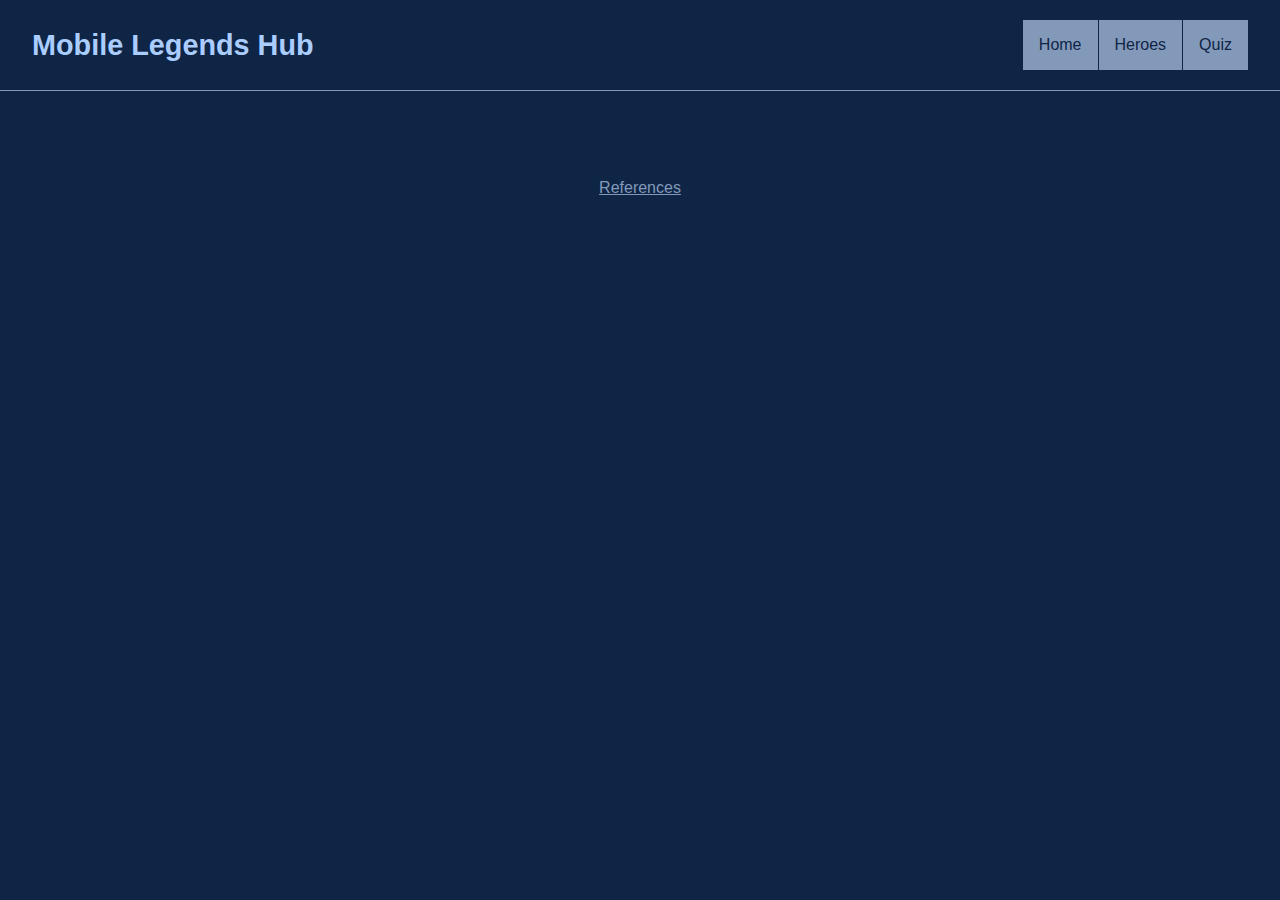
<file: project/index.html>
<!DOCTYPE html>
<html lang="en">
<head>
    <meta charset="UTF-8">
    <meta name="viewport" content="width=device-width, initial-scale=1.0">
    <title>Mobile Legends Hub</title>
    <link rel="stylesheet" href="styles/style.css">
    <script src="scripts/index.js" defer></script>
</head>
<body>
    <header>
        <h1>Mobile Legends Hub</h1>
        <nav>
            <a href="#">Home</a>
            <a href="heroes.html">Heroes</a>
            <a href="quiz.html">Quiz</a>
        </nav>
    </header>
    <main>
        <section class="heroe">
            
        </section>
        <section class="roles">
            
        </section>
    </main>
    <footer>
        <a href="references.html">References</a>
    </footer>
</body>
</html>
</file>
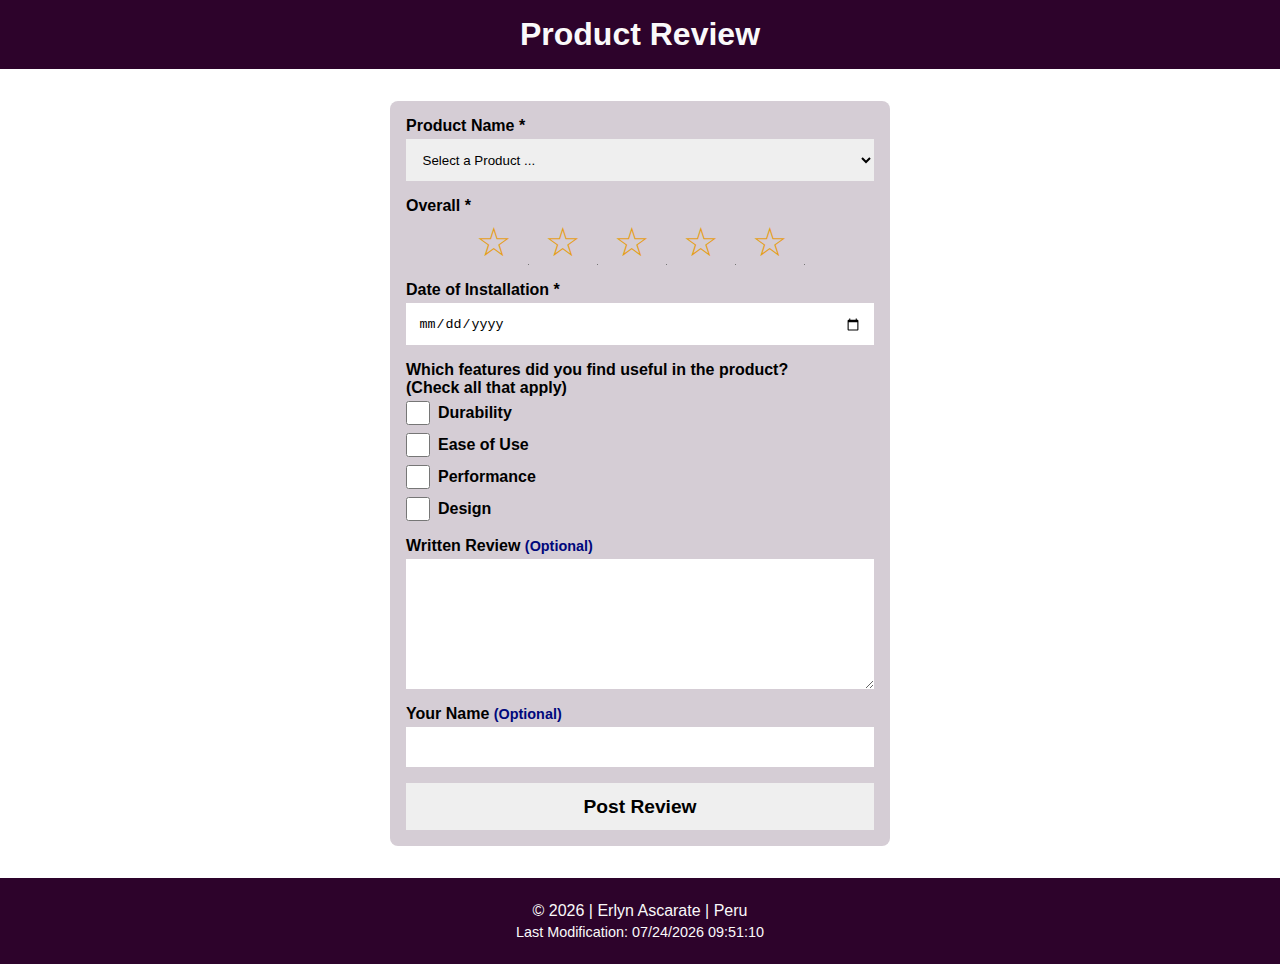
<file: form.html>
<!DOCTYPE html>
<html lang="en">
<head>
    <meta charset="UTF-8">
    <meta name="viewport" content="width=device-width, initial-scale=1.0">
    <title>Product Review</title>
    <meta name="description"
        content="This page contains a form that submits a product review and saves how many times it was submited using local storage">
    <meta name="author" content="Erlyn Ascarate">
    <link rel="stylesheet" href="styles/form.css">
    <script src="scripts/form.js" defer></script>
    <script src="scripts/getdates.js" defer></script>
</head>
<body>
    <header>
        <h1>Product Review</h1>
    </header>
    <main>
        <form action="review.html" method="get">
            <label class="subtitle" for="product-name">Product Name *</label>
            <select name="product-name" id="product-name" required>
                <option value="" disabled selected>Select a Product ...</option>
            </select>

            <div class="subtitle">Overall *</div>
            <div class="radios">
                <input type="radio" name="rating" id="start-5" value="5" required>
                <label for="start-5"><span class="sr-only">5 stars</span></label>
                <input type="radio" name="rating" id="start-4" value="4" required>
                <label for="start-4"><span class="sr-only">4 stars</span></label>
                <input type="radio" name="rating" id="start-3" value="3" required>
                <label for="start-3"><span class="sr-only">3 stars</span></label>
                <input type="radio" name="rating" id="start-2" value="2" required>
                <label for="start-2"><span class="sr-only">2 stars</span></label>
                <input type="radio" name="rating" id="start-1" value="1" required>
                <label for="start-1"><span class="sr-only">1 star</span></label>
            </div>

            <label class="subtitle" for="date">Date of Installation *</label>
            <input type="date" name="date" id="date" required>

            <div class="subtitle">
                <p>Which features did you find useful in the product?</p>
                <p>(Check all that apply)</p>
            </div>
            <div class="checkboxes">
                <label for="durability">
                    <input type="checkbox" name="features" id="durability" value="yes">
                    Durability
                </label>
                <label for="ease-of-use">
                    <input type="checkbox" name="features" id="ease-of-use" value="yes">
                    Ease of Use
                </label>
                <label for="performance">
                    <input type="checkbox" name="features" id="performance" value="yes">
                    Performance
                </label>
                <label for="design">
                    <input type="checkbox" name="features" id="design" value="yes">
                    Design
                </label>
            </div>

            <label class="subtitle" for="review">
                Written Review
                <span>(Optional)</span>
            </label>
            <textarea name="review" id="review" rows="7"></textarea>

            <label class="subtitle" for="name">
                Your Name
                <span>(Optional)</span>
            </label>
            <input type="text" name="name" id="name">

            <input class="submit" type="submit" value="Post Review">
        </form>
    </main>
    <footer>
        <p>&copy; <span id="currentyear"></span> | Erlyn Ascarate | Peru</p>
        <p id="lastModified"></p>
    </footer>
</body>
</html>
</file>
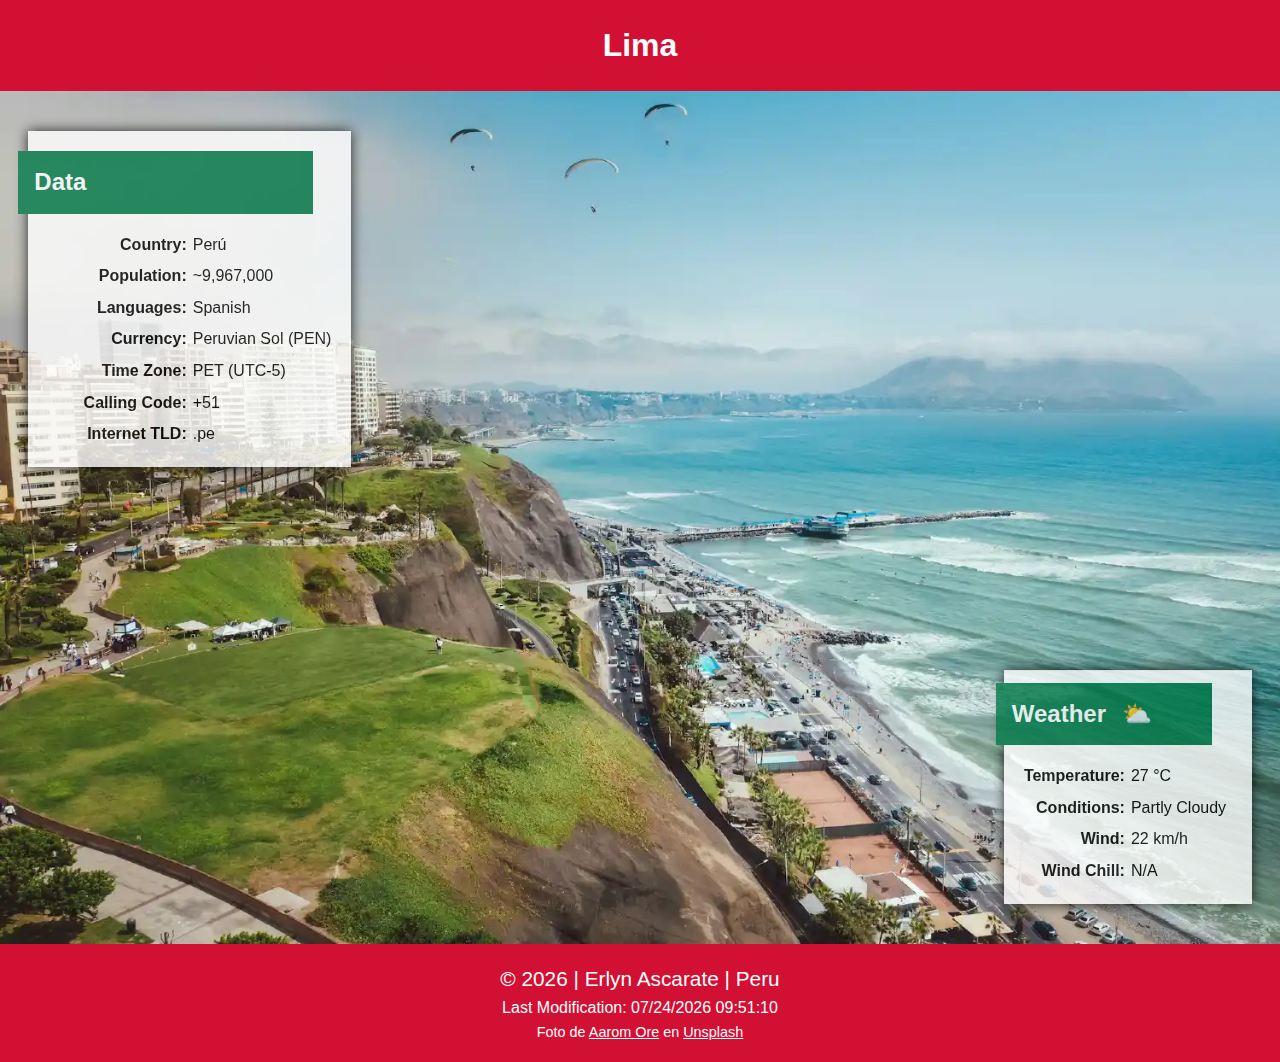
<file: place.html>
<!DOCTYPE html>
<html lang="en">
<head>
    <meta charset="UTF-8">
    <meta name="viewport" content="width=device-width, initial-scale=1.0">
    <title>Lima, Peru | Weather</title>
    <meta name="description" content="Explore Lima, Peru: essential facts including population, capital city details, language, currency, time zone, and current weather conditions.">
    <meta name="author" content="Erlyn Ascarate">
    <link rel="stylesheet" href="styles/place.css">
    <script src="scripts/place.js" defer></script>
    <script src="scripts/getdates.js" defer></script>
</head>
<body>
    <header>
        <h1>Lima</h1>
    </header>
    <main>
        <picture>
            <source media="(min-width: 1000px)" srcset="images/lima-large.webp">
            <source media="(min-width: 500px)" srcset="images/lima-medium.webp">
            <img class="hero" src="images/lima-small.webp" alt="Lima">
        </picture>
        <section class="cards">
            <div class="card">
                <h2 class="card__title">Data</h2>
                <strong>Country:</strong> Perú
                <strong>Population:</strong> ~9,967,000
                <strong>Languages:</strong> Spanish
                <strong>Currency:</strong> Peruvian Sol (PEN)
                <strong>Time Zone:</strong> PET (UTC-5)
                <strong>Calling Code:</strong> +51
                <strong>Internet TLD:</strong> .pe
            </div>
            <div class="card">
                <h2 id="weather-title" class="card__title">Weather</h2>
                <img class="card__img" src="images/weather.svg" alt="Weather Icon">
                <strong>Temperature:</strong> <span id="temperature"></span>
                <strong>Conditions:</strong> Partly Cloudy
                <strong>Wind:</strong> <span id="wind"></span>
                <strong>Wind Chill:</strong> <span id="windChill"></span>
            </div>
        </section>
    </main>
    <footer class="footer">
        <p class="footer__p">&copy; <span id="currentyear"></span> | Erlyn Ascarate | Peru</p>
        <p class="footer__p" id="lastModified"></p>
        <p class="footer__p">Foto de <a href="https://unsplash.com/es/@creatorsproduce?utm_source=unsplash&utm_medium=referral&utm_content=creditCopyText">Aarom Ore</a> en <a href="https://unsplash.com/es/fotos/ciudad-en-la-isla-durante-el-dia-Yrqyn1Gb80k?utm_source=unsplash&utm_medium=referral&utm_content=creditCopyText">Unsplash</a></p>
    </footer>
</body>
</html>
</file>
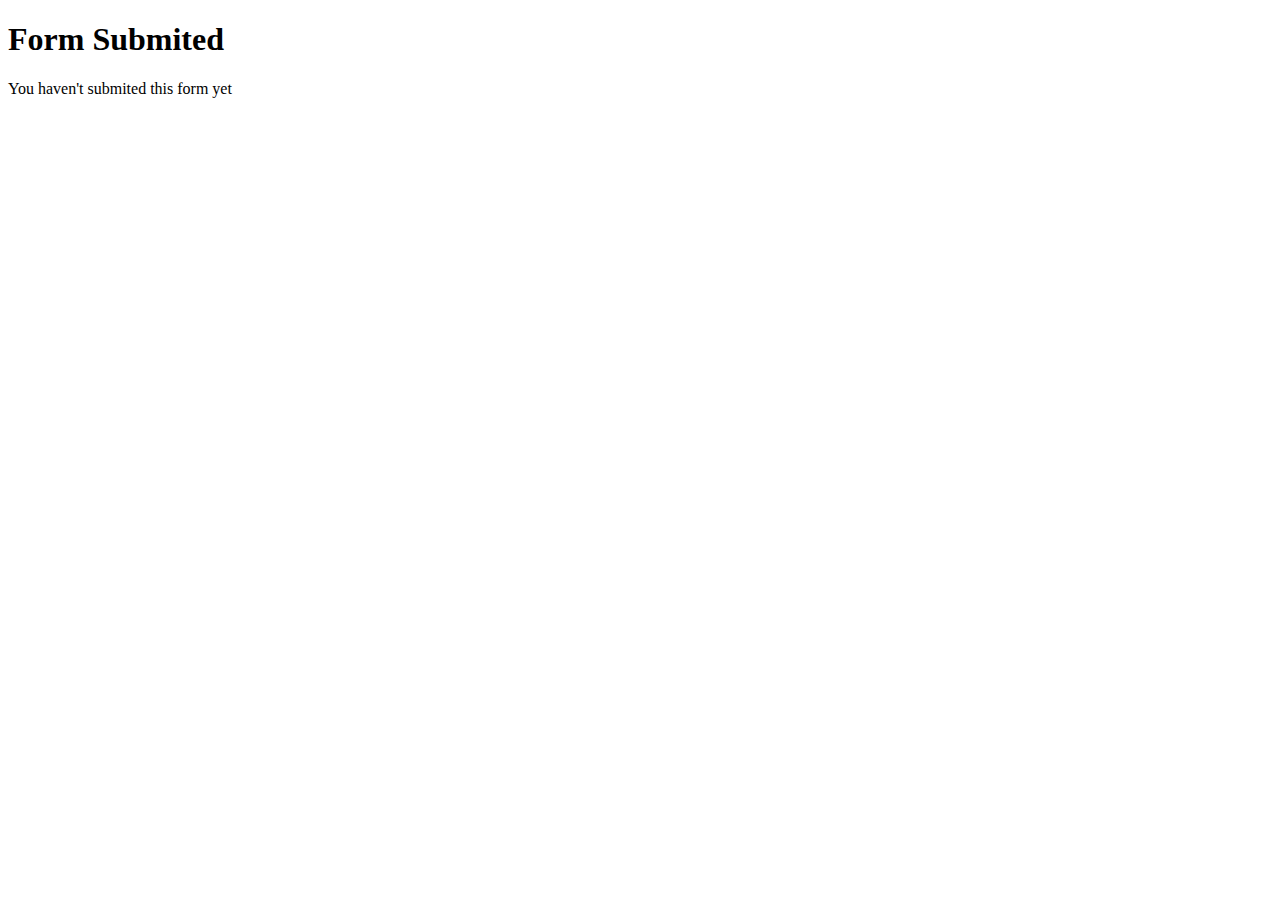
<file: review.html>
<!DOCTYPE html>
<html lang="en">
<head>
    <meta charset="UTF-8">
    <meta name="viewport" content="width=device-width, initial-scale=1.0">
    <title>Review</title>
    <script src="scripts/review.js" defer></script>
</head>
<body>
    <h1>Form Submited</h1>
    <p></p>
</body>
</html>
</file>
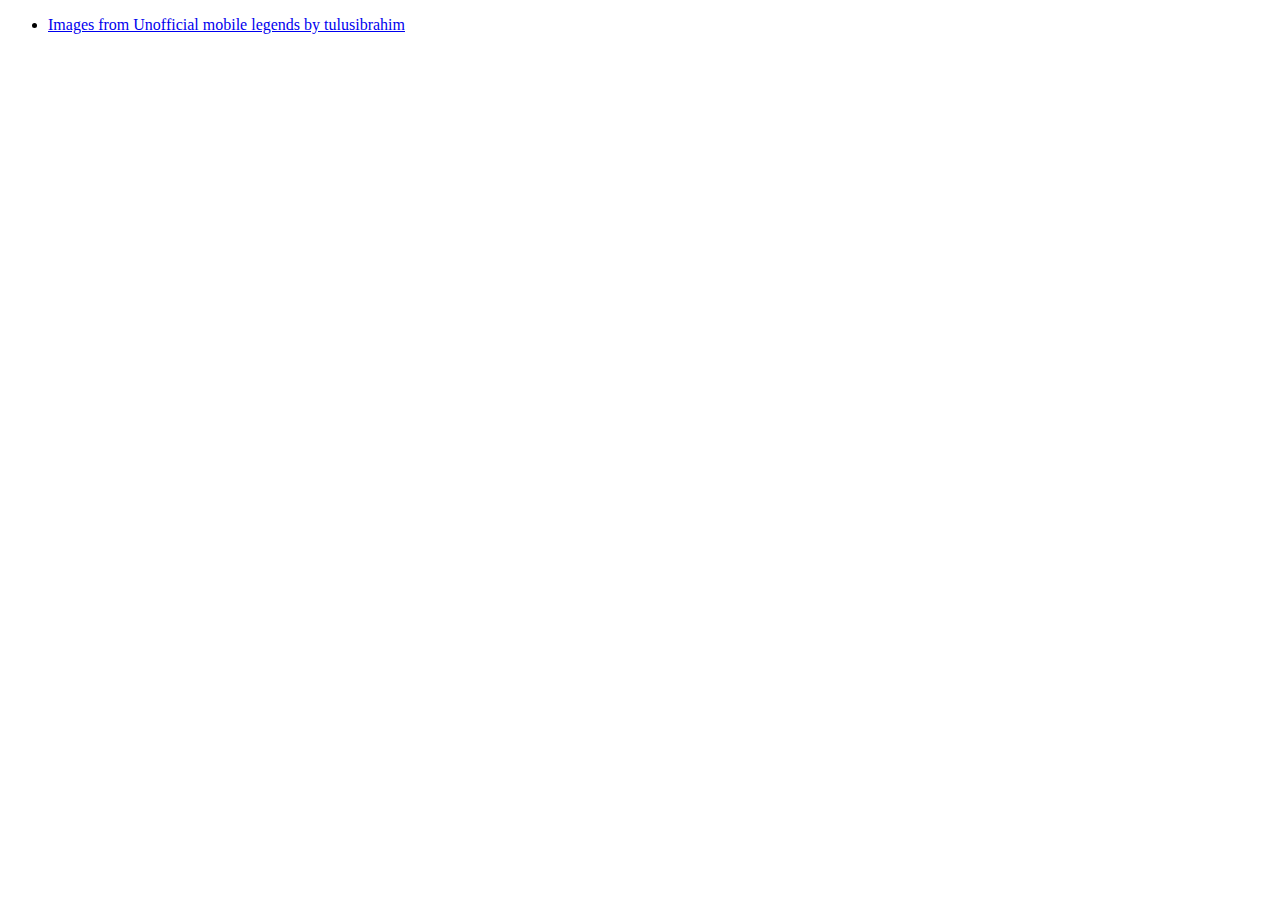
<file: project/references.html>
<!DOCTYPE html>
<html lang="en">
<head>
    <meta charset="UTF-8">
    <meta name="viewport" content="width=device-width, initial-scale=1.0">
    <title>Mobile Legends Hub | References</title>
</head>
<body>
    <main>
        <ul>
            <li><a href="https://rapidapi.com/tulusibrahim/api/unofficial-mobile-legends">Images from Unofficial mobile legends by tulusibrahim</a></li>
        </ul>
    </main>
</body>
</html>
</file>
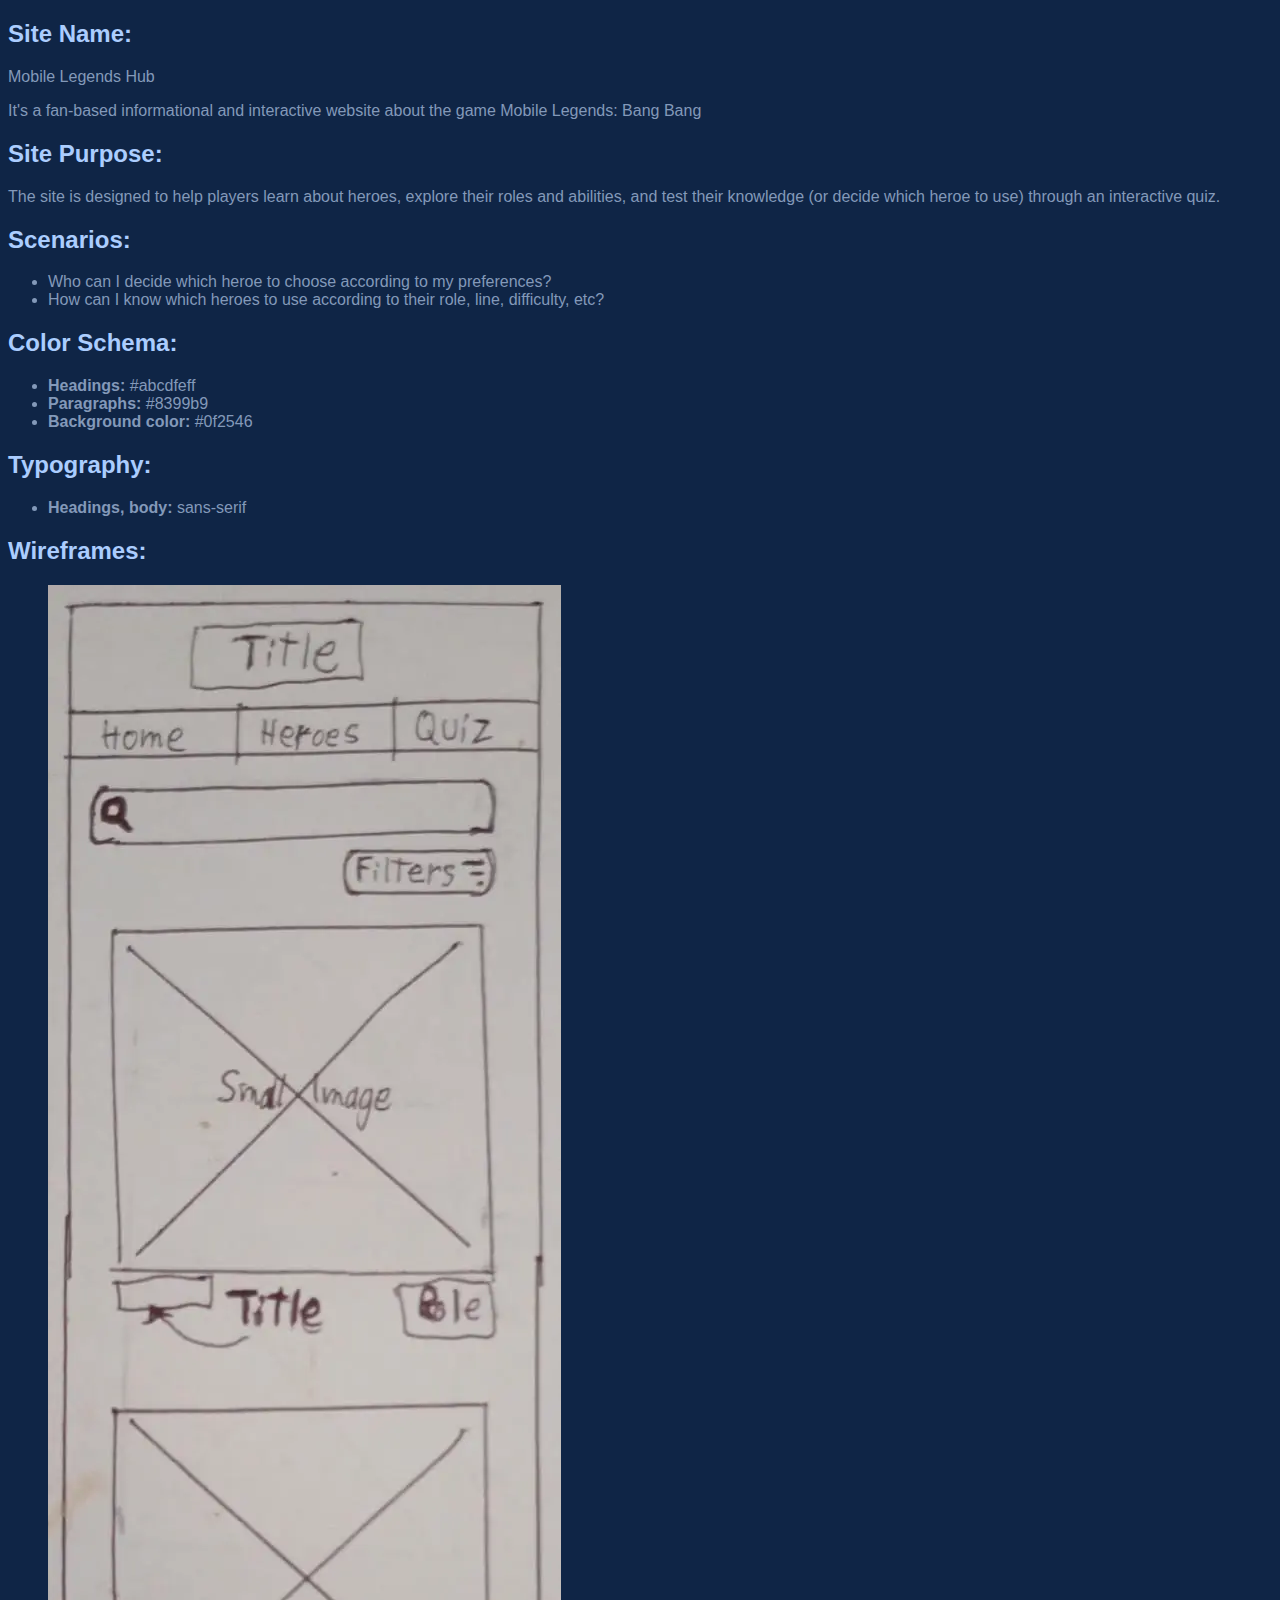
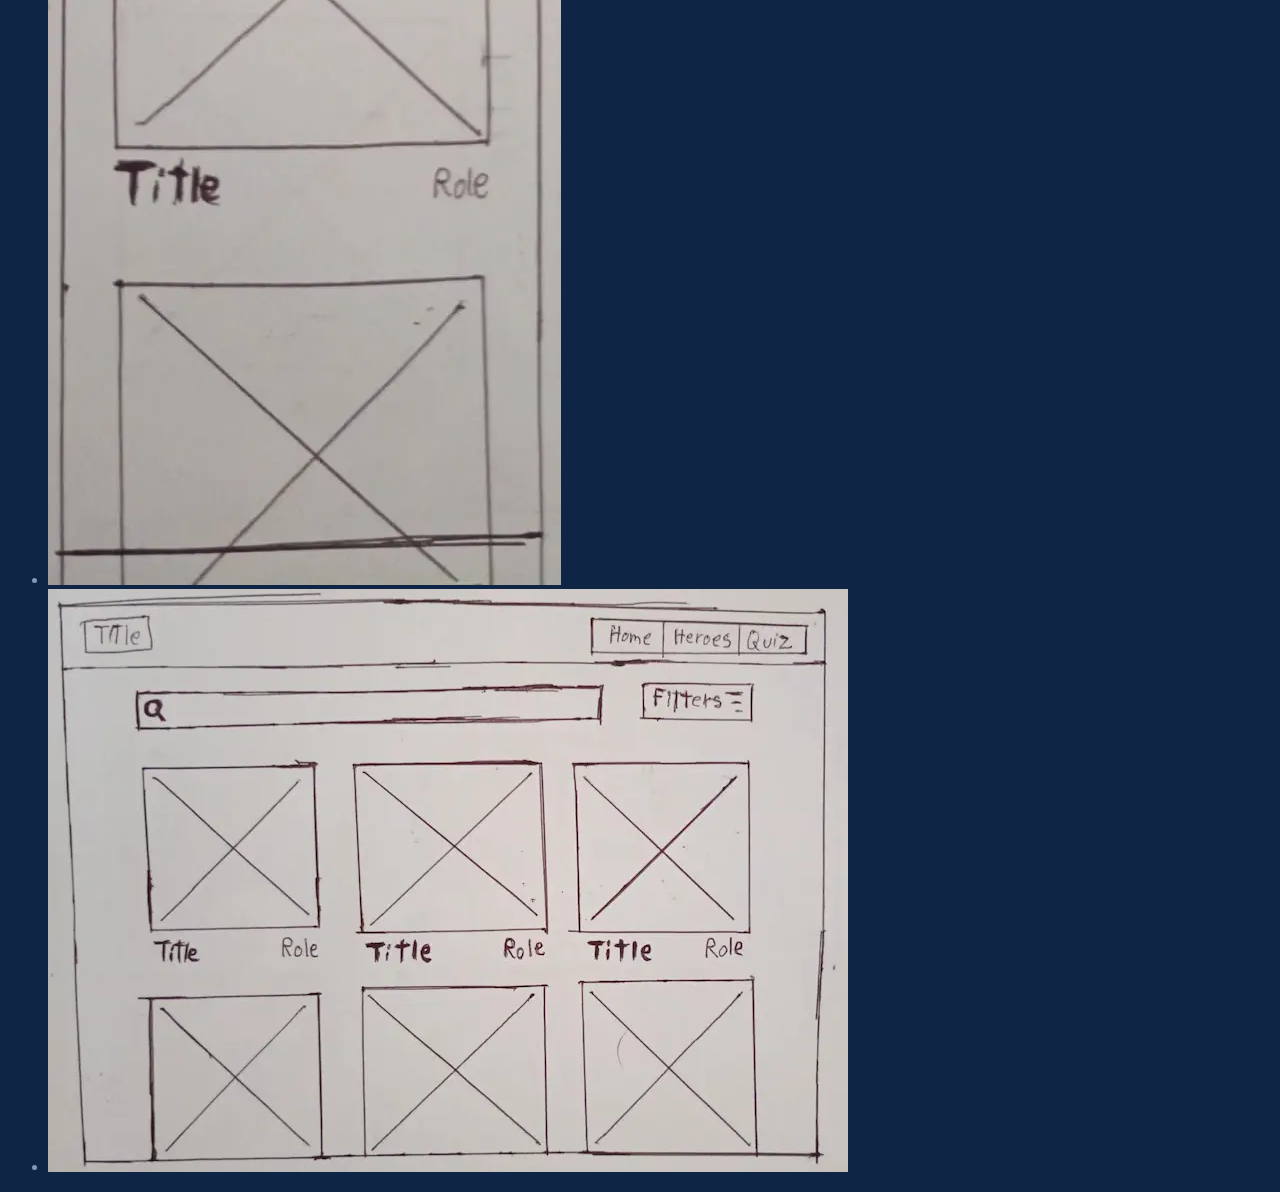
<file: project/siteplan.html>
<!DOCTYPE html>
<html lang="en">
<head>
    <meta charset="UTF-8">
    <meta name="viewport" content="width=device-width, initial-scale=1.0">
    <title>Site Plan Document</title>
    <meta name="description"
        content="This page contains information about the design and wireframes of the final proyect of the course WDD 131 of BYU-Idaho">
    <meta name="author" content="Erlyn Ascarate">
    <link rel="stylesheet" href="styles/siteplan.css">
</head>
<body>
    <main>
        <h2>Site Name:</h2>
        <p>Mobile Legends Hub</p>
        <p>It's a fan-based informational and interactive website about the game Mobile Legends: Bang Bang</p>
        <h2>Site Purpose:</h2>
        <p>The site is designed to help players learn about heroes, explore their roles and abilities, and test their knowledge (or decide which heroe to use) through an interactive quiz.</p>
        <h2>Scenarios:</h2>
        <ul>
            <li>Who can I decide which heroe to choose according to my preferences?</li>
            <li>How can I know which heroes to use according to their role, line, difficulty, etc?</li>
        </ul>
        <h2>Color Schema:</h2>
        <ul>
            <li>
                <strong>Headings: </strong>
                #abcdfeff
            </li>
            <li>
                <strong>Paragraphs: </strong>
                #8399b9
            </li>
            <li>
                <strong>Background color: </strong>
                #0f2546
            </li>
        </ul>
        <h2>Typography:</h2>
        <ul>
            <li>
                <strong>Headings, body: </strong>
                sans-serif
            </li>
        </ul>
        <h2>Wireframes:</h2>
        <ul>
            <li>
                <img src="images/mobile.webp" alt="Mobile view" width="513" height="1600">
            </li>
            <li>
                <img src="images/desktop.webp" alt="Desktop view" width="800" height="583" loading="lazy">
            </li>
        </ul>
    </main>
</body>
</html>
</file>
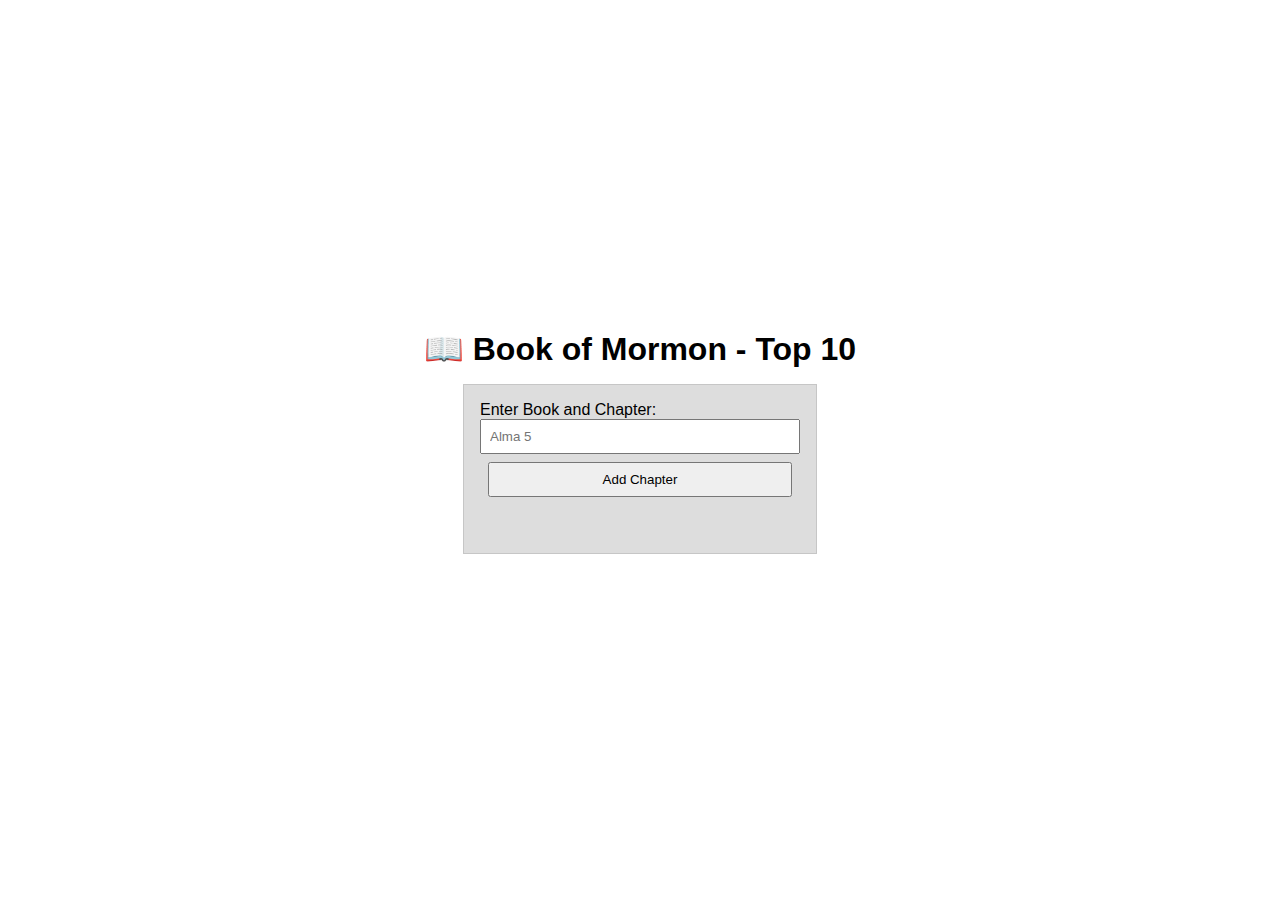
<file: week02/bom.html>
<!DOCTYPE html>
<html lang="en">
<head>
    <meta charset="UTF-8">
    <meta name="viewport" content="width=device-width, initial-scale=1.0">
    <title>📖 Book of Mormon - Top 10</title>
    <link rel="stylesheet" href="styles/bom.css">
    <script src="scripts/main.js" defer></script>
</head>
<body>
    <h1>📖 Book of Mormon - Top 10</h1>
    <main>
        <label for="favchap">Enter Book and Chapter: </label>
        <input type="text" id="favchap" placeholder="Alma 5">
        <button type="submit">Add Chapter</button>
        <ul id="list"></ul>
    </main>
</body>
</html>
</file>
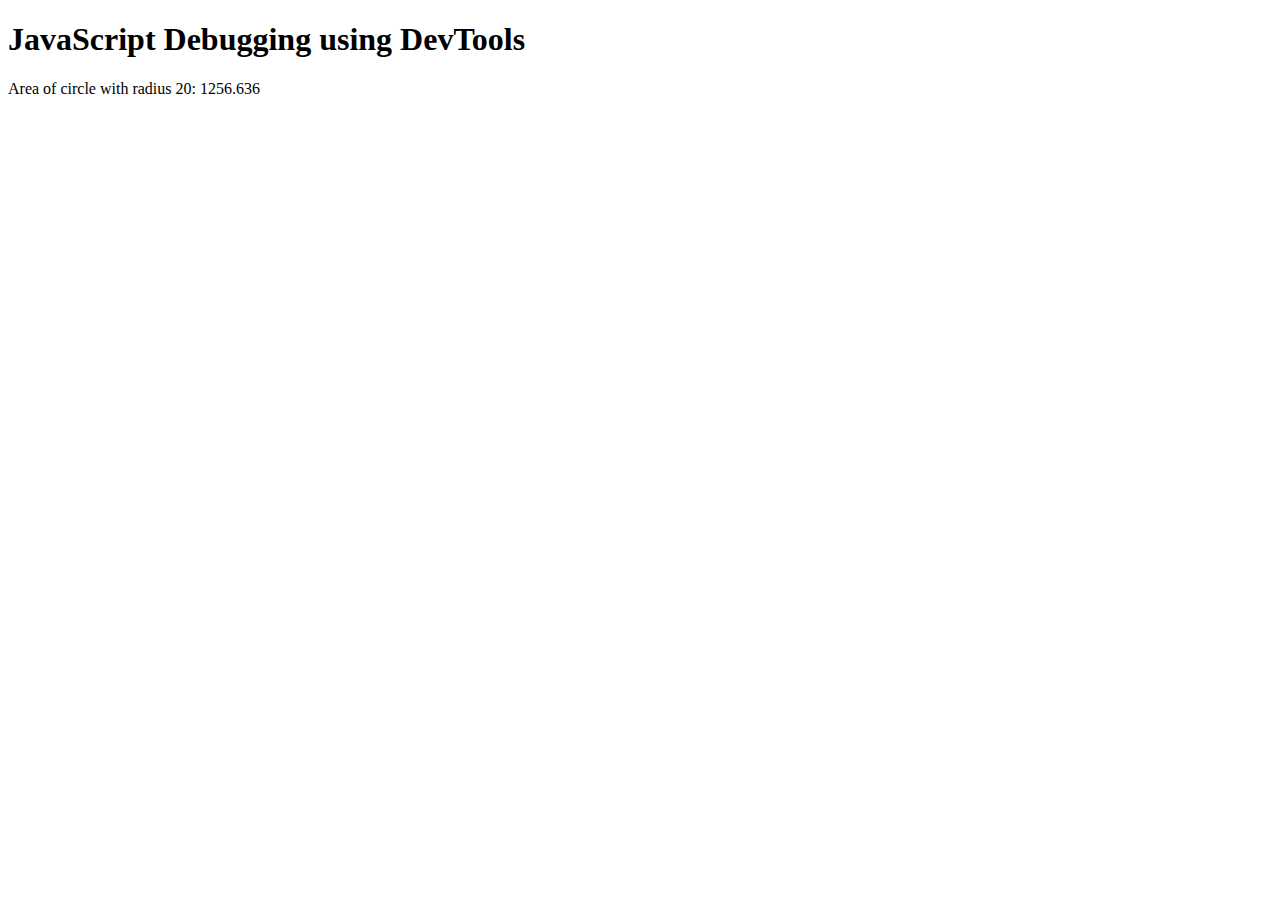
<file: week02/debugging.html>
<!DOCTYPE html>
<html lang="en">
<head>
    <meta charset="UTF-8">
    <meta name="viewport" content="width=device-width, initial-scale=1.0">
    <title>JavaScript Debugging using DevTools</title>
    <script src="scripts/debugging.js" defer></script>
</head>
<body>
    <h1>JavaScript Debugging using DevTools</h1>
    <p>Area of circle with radius <span id="radius"></span>: <span id="area"></span></p>
</body>
</html>
</file>
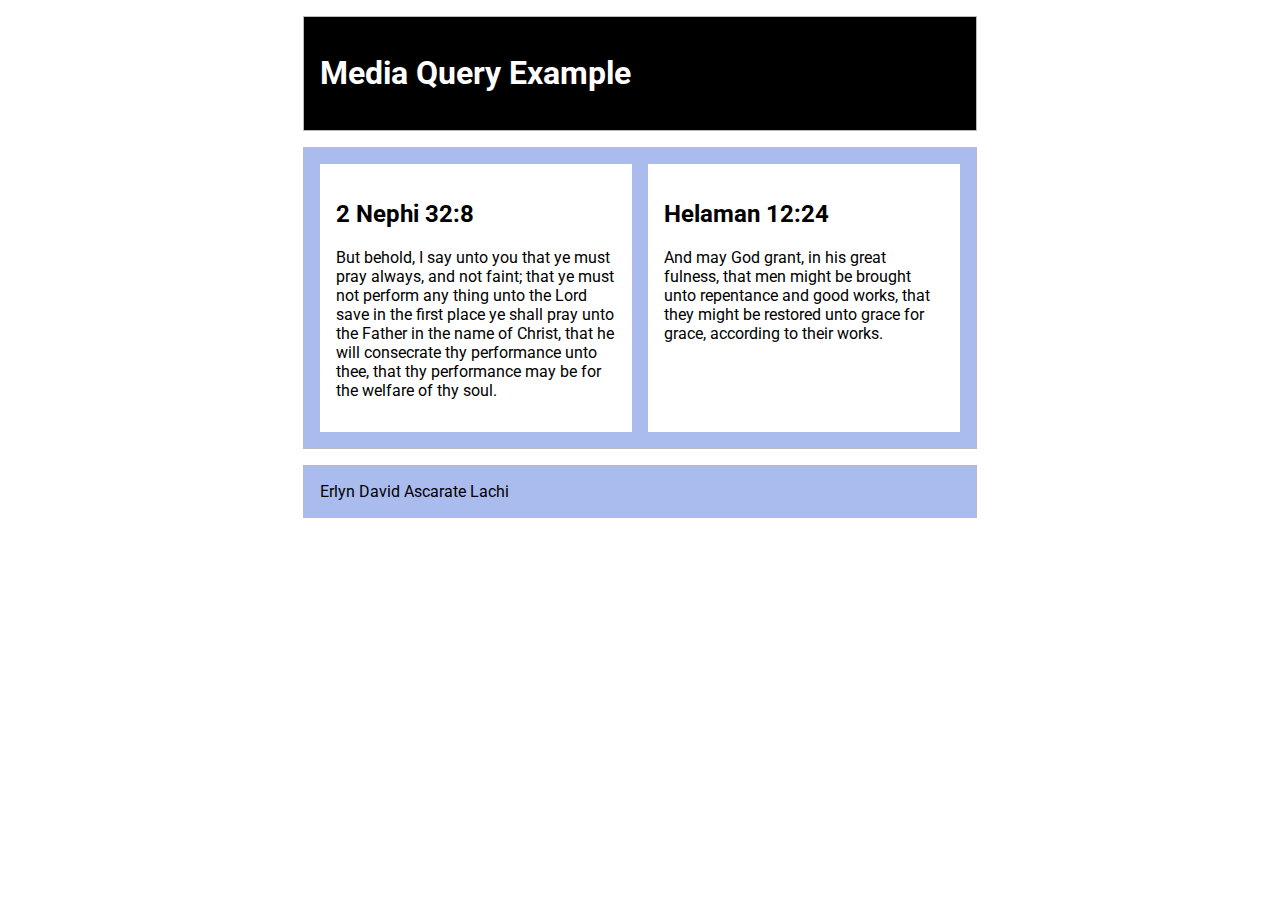
<file: week02/media-query.html>
<!DOCTYPE html>
<html lang="en">

<head>
    <meta charset="UTF-8">
    <meta name="viewport" content="width=device-width, initial-scale=1.0">
    <title>WDD 131 - Media Query Example</title>
    <meta name="description" content="Media query learning activity example page.">
    <meta name="author" content="Erlyn David Ascarate Lachi">
    <link rel="preconnect" href="https://fonts.googleapis.com">
    <link rel="preconnect" href="https://fonts.gstatic.com" crossorigin>
    <link href="https://fonts.googleapis.com/css2?family=Roboto:ital,wght@0,100..900;1,100..900&display=swap"
        rel="stylesheet">
    <link rel="stylesheet" href="styles/media-query.css">
    <link rel="stylesheet" href="styles/media-query-large.css">
</head>

<body>
    <header>
        <h1>Media Query Example</h1>
    </header>
    <main>
        <section>
            <h2>2 Nephi 32:8</h2>
            <p>But behold, I say unto you that ye must pray always, and not faint; that ye must not perform any thing
                unto the Lord
                save in the first place ye shall pray unto the Father in the name of Christ, that he will consecrate thy
                performance
                unto thee, that thy performance may be for the welfare of thy soul.</p>
        </section>
        <section>
            <h2>Helaman 12:24</h2>
            <p>And may God grant, in his great fulness, that men might be brought unto repentance and good works, that
                they might be
                restored unto grace for grace, according to their works.</p>
        </section>
    </main>
    <footer>Erlyn David Ascarate Lachi</footer>
</body>

</html>
</file>
<file: project/styles/style.css>
:root {
    --primary-color: #8399b9;
    --bg-color: #0f2546;
}

* {
    margin: 0;
    padding: 0;
    box-sizing: border-box;
}

body {
    font-family: sans-serif;
    color: var(--primary-color);
    background-color: var(--bg-color);
}

img {
    width: 100%;
    height: auto;
}

h1, h2, h3 {
    color: #abcdfeff;
}

input,
select {
    border-radius: 15px;
    border: 1px solid var(--primary-color);
    padding: 12px;
    font-size: 1rem;
}

header {
    text-align: center;
}

h1 {
    margin: 16px;
    font-size: 1.8rem;
}

nav {
    display: flex;
    background-color: var(--primary-color);
}

nav a {
    display: flex;
    justify-content: center;
    align-items: center;
    flex: 1;
    border-right: 1px solid var(--bg-color);
    padding: 8px;
    color: var(--bg-color);
    text-decoration: none;
}

nav a:last-child {
    border: none;
}

main {
    margin: 0 auto;
    padding: 28px;
    max-width: 1200px;
}

/* Home */
.heroe {
    display: flex;
    flex-direction: column;
    gap: 8px;
    margin: 0 auto;
    border-radius: 32px;
    max-width: 700px;
    overflow: hidden;
}

.heroe-info {
    padding: 12px;
    background-color: #0b1b32  ;
}

.heroe-info__title {
    display: flex;
    justify-content: space-between;
    align-items: center;
    margin-bottom: 4px;
}

.heroe-info h2 {
    text-align: center;
}

.heroe-info h3 {
    margin: 4px 0;
}

.heroe-info p {
    margin-bottom: 8px;
}

.roles {
    display: flex;
    flex-direction: column;
    gap: 32px;
    margin-top: 32px;
}

.roles h2 {
    margin-bottom: -16px;
}

.carousel {
    display: flex;
    gap: 16px;
    padding-bottom: 12px;
    overflow-x: scroll;
    scroll-snap-type: x mandatory;
    scrollbar-width: thin;
}

.carousel-heroe {
    min-width: 200px;
    scroll-snap-align: start;
}


/* Heroes */
form {
    display: grid;
    grid-template-columns: 1fr auto;
    gap: 16px;
    align-items: center;
    margin-bottom: 16px;
}

label[for="search"],
input[type="search"] {
    grid-column: 1 / -1;
}

label[for="search"] {
    margin-bottom: -6px;
}

#heroes {
    display: grid;
    grid-template-columns: repeat(auto-fill, minmax(160px, 1fr));
    gap: 20px
}

figure {
    text-align: center;
}

figure img {
    border-radius: 20%;
}

figcaption {
    margin-top: 4px;
}

footer {
    text-align: center;
}

footer a {
    padding: 16px;
    color: var(--primary-color);
}

@media screen and (min-width: 800px) {
    header {
        display: flex;
        justify-content: space-between;
        align-items: center;
        border-bottom: 1px solid var(--primary-color);
        padding: 20px 32px;
    }

    h1 {
        margin: 0;
    }

    nav a {
        padding: 16px;
    }

    /* Home */
}
</file>
<file: styles/form.css>
:root {
    --primary-color: #2d032b;
    --secundary-color: #faf9fa;
}

* {
    margin: 0;
    padding: 0;
    box-sizing: border-box;
}

body {
    font-family: sans-serif;
}

header {
    padding: 16px;
    color: var(--secundary-color);
    background-color: var(--primary-color);
    text-align: center;
}

form {
    display: flex;
    flex-direction: column;
    gap: 16px;
    margin: 16px auto;
    border-radius: 8px;
    padding: 16px;
    max-width: 500px;
    background-color: #d5cdd5;
}

.subtitle {
    margin-bottom: -12px;
    font-weight: 700;
}

.subtitle span {
    font-size: .9rem;
    color: #00087c;
}

.radios {
    display: flex;
    flex-direction: row-reverse;
    justify-content: center;
    align-items: end;
    gap: 16px;
}

.radios label {
    font-size: 2.5rem;
    color: #e69e19;
}

.radios label::before {
    content: '\2606';
}

.radios input {
    width: 1px;
    height: 1px;
}

.radios input:checked ~ label:before {
  content:'\2605';
}

.sr-only {
    position: absolute;
    width: 1px;
    height: 1px;
    overflow: hidden;
}

.checkboxes {
    display: flex;
    flex-direction: column;
    gap: 8px;
}

.checkboxes label {
    display: flex;
    align-items: center;
    gap: 8px;
    font-weight: 700;
}

.checkboxes input {
    width: 24px;
    height: 24px;
}

input,
select,
textarea {
    border: none;
    padding: 12.5px;
}

.submit {
    font-size: 1.2rem;
    font-weight: 700;
}

footer {
    margin-top: 16px;
    padding: 24px;
    color: var(--secundary-color);
    background-color: var(--primary-color);
    text-align: center;
}

#lastModified {
    margin-top: 4px;
    font-size: .9rem;
}

@media screen and (min-width: 800px) {
    form {
        margin-block: 32px;
    }
}
</file>
<file: styles/place.css>
:root {
    --primary-color: #d21034;
    color-scheme: light dark;
}

* {
    margin: 0;
    padding: 0;
    box-sizing: border-box;
}

body {
    font-family: sans-serif;
    line-height: 1.6;
}

img {
    display: block;
    max-width: 100%;
    height: auto;
}

header {
    padding: 20px;
    color: #fff;
    background-color: var(--primary-color);
    text-align: center;
}

main {
    position: relative;
}

.hero {
    width: 100%;
}

.card {
    display: grid;
    grid-template-columns: 1fr 1fr;
    gap: 6px;
    flex-shrink: 0;
    padding: 20px;
    background-color: #fff;
    opacity: .8;
}

.card:last-child {
    border-top: 1px solid #f2f2f2;
    padding-top: 12px;
}

.card__title {
    grid-column: 1 / -1;
    justify-self: center;
    margin-bottom: 12px;
}

.card__img {
    grid-column: 1 / -1;
    justify-self: center;
    margin-bottom: 8px;
    width: 70px;
}

.card strong {
    text-align: right;
}

.footer {
    padding: 18px;
    color: #fff;
    background-color: var(--primary-color);
    text-align: center;
}

.footer__p:first-child {
    font-size: 1.3rem;
}

.footer__p:last-child {
    font-size: .9rem;
}

.footer a {
    color: #fff;
}

@media screen and (min-width: 700px) {
    .cards {
        position: absolute;
        inset-block: 40px;
        inset-inline: 28px;
        display: flex;
        justify-content: space-between;
    }

    .card {
        box-shadow: 0 0 12px 0 #000;
    }

    .card:first-child {
        align-self: flex-start;
    }

    .card:last-child {
        align-self: flex-end;
    }

    .card__title {
        padding: 12px 16px;
        translate: -24px;
        width: 104%;
        color: #fff;
        background-color: #007849;
    }

    #weather-title::after {
        margin-left: 16px;
        content: "⛅";
    }

    .card__img {
        display: none;
    }
}
</file>
<file: project/styles/siteplan.css>
body {
    font-family: sans-serif;
    color: #8399b9;
    background-color: #0f2546;
}

h2 {
    color: #abcdfeff;
}
</file>
<file: week02/styles/bom.css>
* {
    margin: 0;
    padding: 0;
}

body {
    height: 100vh;
    display: flex;
    flex-direction: column;
    align-items: center;
    justify-content: center;
    font-family: Acme, Arial, sans-serif;
}

h1 {
    font-size: 1.5rem;
}

main {
    margin: 1rem auto;
    border: 1px solid rgb(0 0 0 / 0.1);
    padding: 1rem;
    background-color: #ddd;
    display: flex;
    flex-direction: column;
}

input,
button {
    padding: 0.5rem;
}

button {
    margin: 0.5rem;
}

.delete {
    width: fit-content;
}

.input {
    display: flex;
    gap: 1rem;
}

.list {
    padding: 0.5rem;
}

ul {
    margin: 1rem;
    list-style: none;
}

li {
    display: flex;
    align-items: center;
    justify-content: space-between;
}

@media only screen and (min-width: 32.5em) {
    h1 {
        font-size: 2rem;
    }

    main {
        width: 320px;
    }
}
</file>
<file: week02/styles/media-query.css>
body {
    font-family: "Roboto", sans-serif;
}

header, main, footer {
    margin: 1rem auto;
    border: 1px solid #bbb;
    padding: 1rem;
    max-width: 640px;
    background-color: #aabbee;
}

main {
    display: grid;
    grid-template-columns: 1fr;
    gap: 1rem;
}

section {
    padding: 1rem;
    background-color: #fff;
}
</file>
<file: week02/styles/media-query-large.css>
@media screen and (min-width: 500px) {
    header {
        color: #fff;
        background-color: #000;
    }

    main {
        grid-template-columns: 1fr 1fr;
    }
}
</file>
